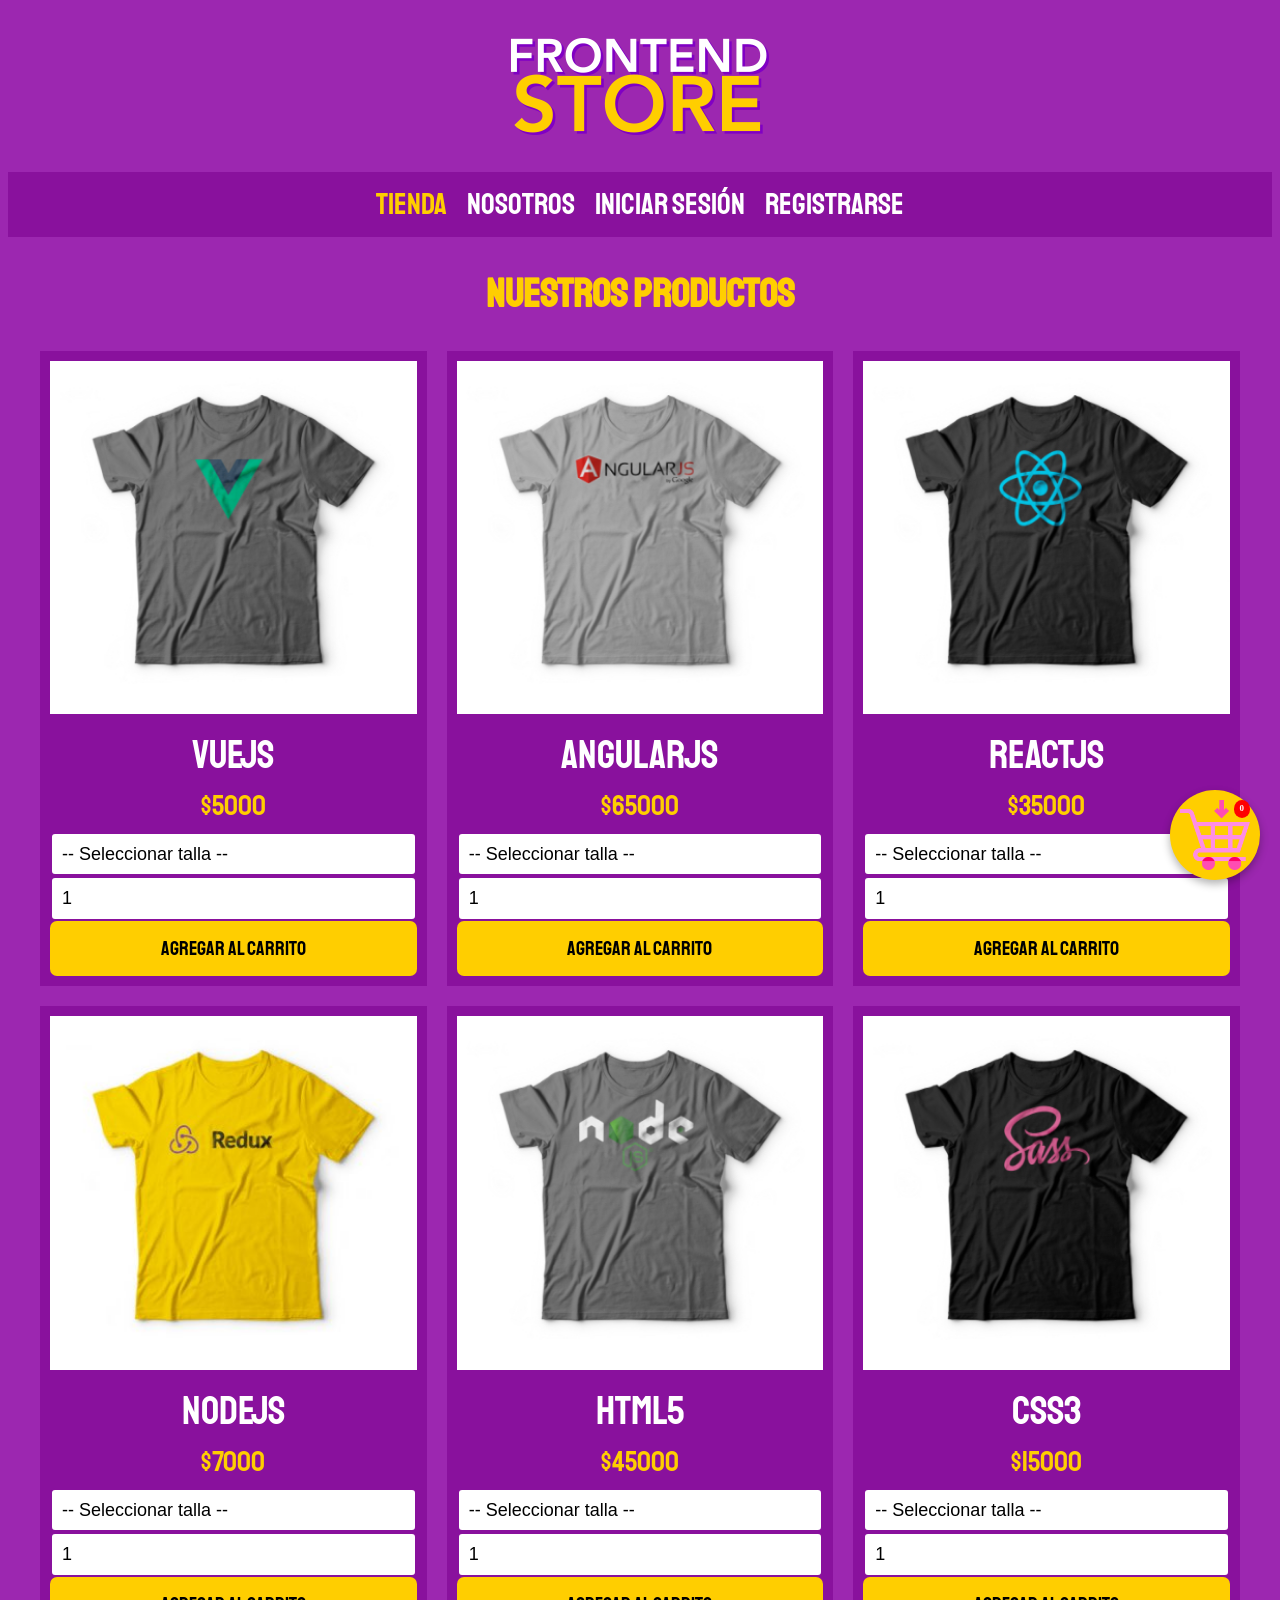
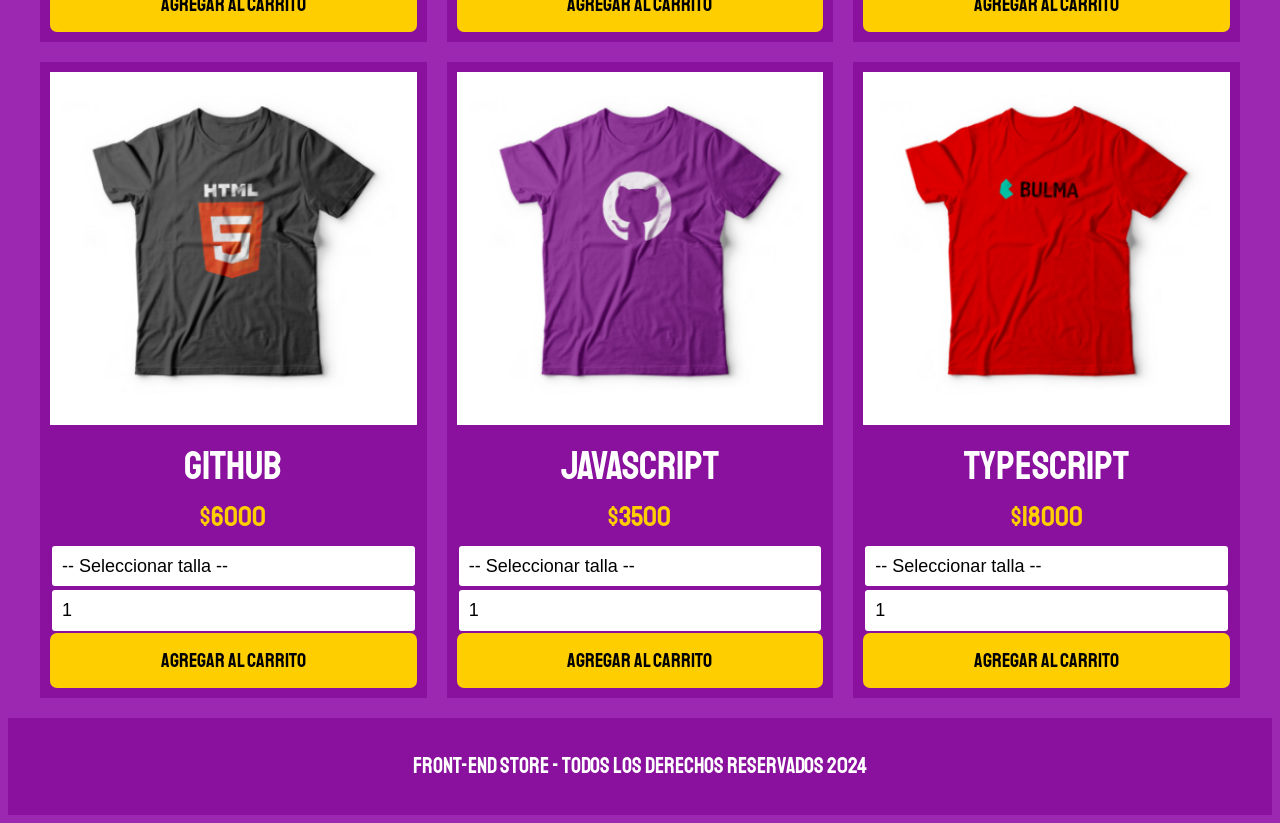
<file: Store-Friday-main/index.html>
<!DOCTYPE html>
<html lang="es">
<head>
    <meta charset="UTF-8" />
    <meta name="viewport" content="width=device-width, initial-scale=1.0"/>
    <title>FrontEnd Store</title>
    <link rel="stylesheet" href="./Css/normalize.css">
    <link rel="stylesheet" href="./Css/stely.css">
    <link href="https://fonts.googleapis.com/css2?family=Staatliches&display=swap" rel="stylesheet">
</head>

<a href="carrito.html" class="carrito-flotante">
    <img src="./img/carrito.png" alt="Carrito de compras" class="icono-carrito">
    <span id="contador-carrito">0</span>
</a>


<body>
    <header class="header">
        <a href="index.html">
            <img class="header__logo" src="./img/logo.png" alt="logotipo">
        </a>
    </header>

    <nav class="navegacion">
        <a class="navegacion__enlace navegacion__enlace--activo" href="index.html">Tienda</a>
        <a class="navegacion__enlace" href="nosotros.html">Nosotros</a>
        <a class="navegacion__enlace" href="Iniciar-sesion.html">Iniciar Sesión</a>
        <a class="navegacion__enlace" href="crear-cuenta.html">Registrarse</a>
    </nav>

    <main class="contenedor">
        <h1>Nuestros productos</h1>

        <div class="grid">

            
            <div class="producto">
                <img class="producto__imagen" src="./img/1.jpg" alt="VueJS">
                <div class="producto__informacion">
                    <p class="producto__nombre">VueJS</p>
                    <p class="producto__precio">$5000</p>

                    <form class="formulario agregar-carrito" data-nombre="VueJS" data-precio="5000">
                        <select class="formulario__campo talla" required>
                            <option disabled selected value="">-- Seleccionar talla --</option>
                            <option value="M">M</option>
                            <option value="L">L</option>
                            <option value="XL">XL</option>
                        </select>
                        <input class="formulario__campo cantidad" type="number" min="1" value="1" />
                        <input class="formulario__submit" type="submit" value="Agregar al carrito" />
                    </form>
                </div>
            </div>

            
            <div class="producto">
                <img class="producto__imagen" src="./img/2.jpg" alt="AngularJS">
                <div class="producto__informacion">
                    <p class="producto__nombre">AngularJS</p>
                    <p class="producto__precio">$65000</p>

                    <form class="formulario agregar-carrito" data-nombre="AngularJS" data-precio="65000">
                        <select class="formulario__campo talla" required>
                            <option disabled selected value="">-- Seleccionar talla --</option>
                            <option value="M">M</option>
                            <option value="L">L</option>
                            <option value="XL">XL</option>
                        </select>
                        <input class="formulario__campo cantidad" type="number" min="1" value="1" />
                        <input class="formulario__submit" type="submit" value="Agregar al carrito" />
                    </form>
                </div>
            </div>

            
            <div class="producto">
                <img class="producto__imagen" src="./img/3.jpg" alt="ReactJS">
                <div class="producto__informacion">
                    <p class="producto__nombre">ReactJS</p>
                    <p class="producto__precio">$35000</p>

                    <form class="formulario agregar-carrito" data-nombre="ReactJS" data-precio="35000">
                        <select class="formulario__campo talla" required>
                            <option disabled selected value="">-- Seleccionar talla --</option>
                            <option value="M">M</option>
                            <option value="L">L</option>
                            <option value="XL">XL</option>
                        </select>
                        <input class="formulario__campo cantidad" type="number" min="1" value="1" />
                        <input class="formulario__submit" type="submit" value="Agregar al carrito" />
                    </form>
                </div>
            </div>

            
            <div class="producto">
                <img class="producto__imagen" src="./img/4.jpg" alt="NodeJS">
                <div class="producto__informacion">
                    <p class="producto__nombre">NodeJS</p>
                    <p class="producto__precio">$7000</p>

                    <form class="formulario agregar-carrito" data-nombre="NodeJS" data-precio="7000">
                        <select class="formulario__campo talla" required>
                            <option disabled selected value="">-- Seleccionar talla --</option>
                            <option value="M">M</option>
                            <option value="L">L</option>
                            <option value="XL">XL</option>
                        </select>
                        <input class="formulario__campo cantidad" type="number" min="1" value="1" />
                        <input class="formulario__submit" type="submit" value="Agregar al carrito" />
                    </form>
                </div>
            </div>

            
            <div class="producto">
                <img class="producto__imagen" src="./img/5.jpg" alt="HTML5">
                <div class="producto__informacion">
                    <p class="producto__nombre">HTML5</p>
                    <p class="producto__precio">$45000</p>

                    <form class="formulario agregar-carrito" data-nombre="HTML5" data-precio="45000">
                        <select class="formulario__campo talla" required>
                            <option disabled selected value="">-- Seleccionar talla --</option>
                            <option value="M">M</option>
                            <option value="L">L</option>
                            <option value="XL">XL</option>
                        </select>
                        <input class="formulario__campo cantidad" type="number" min="1" value="1" />
                        <input class="formulario__submit" type="submit" value="Agregar al carrito" />
                    </form>
                </div>
            </div>

            
            <div class="producto">
                <img class="producto__imagen" src="./img/6.jpg" alt="CSS3">
                <div class="producto__informacion">
                    <p class="producto__nombre">CSS3</p>
                    <p class="producto__precio">$15000</p>

                    <form class="formulario agregar-carrito" data-nombre="CSS3" data-precio="15000">
                        <select class="formulario__campo talla" required>
                            <option disabled selected value="">-- Seleccionar talla --</option>
                            <option value="M">M</option>
                            <option value="L">L</option>
                            <option value="XL">XL</option>
                        </select>
                        <input class="formulario__campo cantidad" type="number" min="1" value="1" />
                        <input class="formulario__submit" type="submit" value="Agregar al carrito" />
                    </form>
                </div>
            </div>

            
            <div class="producto">
                <img class="producto__imagen" src="./img/7.jpg" alt="GitHub">
                <div class="producto__informacion">
                    <p class="producto__nombre">GitHub</p>
                    <p class="producto__precio">$6000</p>

                    <form class="formulario agregar-carrito" data-nombre="GitHub" data-precio="6000">
                        <select class="formulario__campo talla" required>
                            <option disabled selected value="">-- Seleccionar talla --</option>
                            <option value="M">M</option>
                            <option value="L">L</option>
                            <option value="XL">XL</option>
                        </select>
                        <input class="formulario__campo cantidad" type="number" min="1" value="1" />
                        <input class="formulario__submit" type="submit" value="Agregar al carrito" />
                    </form>
                </div>
            </div>

            
            <div class="producto">
                <img class="producto__imagen" src="./img/8.jpg" alt="JavaScript">
                <div class="producto__informacion">
                    <p class="producto__nombre">JavaScript</p>
                    <p class="producto__precio">$3500</p>

                    <form class="formulario agregar-carrito" data-nombre="JavaScript" data-precio="3500">
                        <select class="formulario__campo talla" required>
                            <option disabled selected value="">-- Seleccionar talla --</option>
                            <option value="M">M</option>
                            <option value="L">L</option>
                            <option value="XL">XL</option>
                        </select>
                        <input class="formulario__campo cantidad" type="number" min="1" value="1" />
                        <input class="formulario__submit" type="submit" value="Agregar al carrito" />
                    </form>
                </div>
            </div>

            
            <div class="producto">
                <img class="producto__imagen" src="./img/9.jpg" alt="TypeScript">
                <div class="producto__informacion">
                    <p class="producto__nombre">TypeScript</p>
                    <p class="producto__precio">$18000</p>

                    <form class="formulario agregar-carrito" data-nombre="TypeScript" data-precio="18000">
                        <select class="formulario__campo talla" required>
                            <option disabled selected value="">-- Seleccionar talla --</option>
                            <option value="M">M</option>
                            <option value="L">L</option>
                            <option value="XL">XL</option>
                        </select>
                        <input class="formulario__campo cantidad" type="number" min="1" value="1" />
                        <input class="formulario__submit" type="submit" value="Agregar al carrito" />
                    </form>
                </div>
            </div>

        </div>

        
    </main>

    <footer class="Footer">
        <p class="Footer__texto">Front-end store - Todos los derechos reservados 2024</p>
    </footer>

    
    <script src="Js/carrito.js"></script>

</body>
</html>
</file>
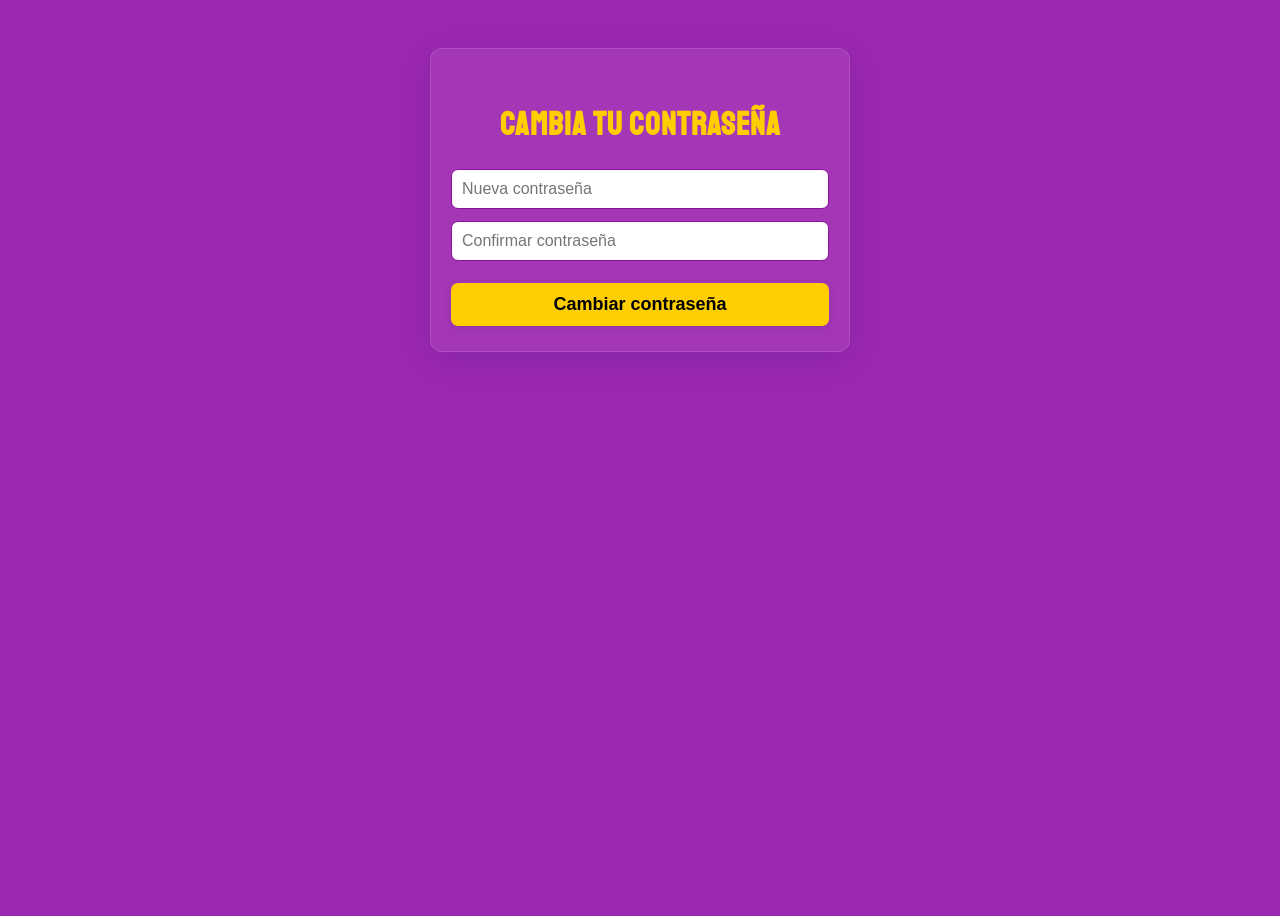
<file: Store-Friday-main/cambiar-contraseña.html>
<!DOCTYPE html>
<html lang="es">
<head>
    <meta charset="UTF-8">
    <meta name="viewport" content="width=device-width, initial-scale=1.0">
    <title>Cambiar Contraseña</title>
    <link rel="stylesheet" href="./Css/normalize.css">
    <link rel="stylesheet" href="./Css/stely.css">
    <link href="https://fonts.googleapis.com/css2?family=Staatliches&display=swap" rel="stylesheet">
</head>
<body>
    <form id="form-cambiar" class="formulario-pro">
        <section>
            <h2>Cambia tu contraseña</h2>
            <div>
                <input type="password" id="nueva-contrasena" placeholder="Nueva contraseña" required>
                <input type="password" id="confirmar-contrasena" placeholder="Confirmar contraseña" required>
                <input type="submit" value="Cambiar contraseña">
            </div>
        </section>
        <section id="mensaje-cambio"></section>
    </form>
    <script src="Js/cambiar-contrasena.js"></script>
</body>
</html>
</file>
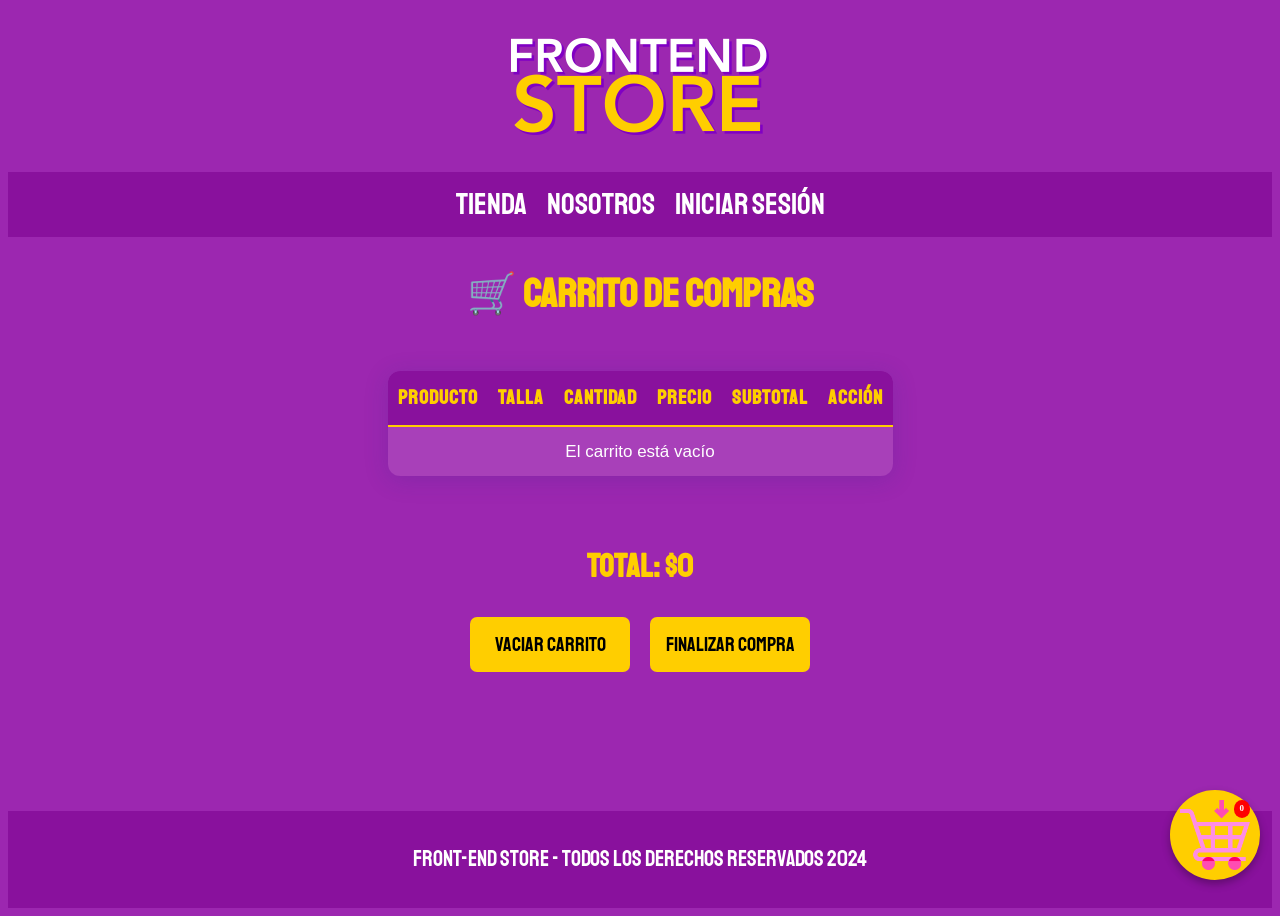
<file: Store-Friday-main/carrito.html>
<!DOCTYPE html>
<html lang="es">
<head>
    <meta charset="UTF-8">
    <meta name="viewport" content="width=device-width, initial-scale=1.0">
    <title>Mi Carrito</title>
    <link rel="stylesheet" href="./Css/normalize.css">
    <link rel="stylesheet" href="./Css/stely.css">
    <link href="https://fonts.googleapis.com/css2?family=Staatliches&display=swap" rel="stylesheet">
</head>

<a href="carrito.html" class="carrito-flotante">
    <img src="./img/carrito.png" alt="Carrito de compras" class="icono-carrito">
    <span id="contador-carrito">0</span>
</a>

<body>
    <header class="header">
        <a href="index.html">
            <img class="header__logo" src="./img/logo.png" alt="logotipo">
        </a>
    </header>

    <nav class="navegacion">
        <a class="navegacion__enlace" href="index.html">Tienda</a>
        <a class="navegacion__enlace" href="nosotros.html">Nosotros</a>
        <a class="navegacion__enlace" href="Iniciar-sesion.html">Iniciar Sesión</a>

    </nav>

    <main class="contenedor">
        <h1>🛒 Carrito de Compras</h1>

        <div class="grid grid--carrito">
            <table class="tabla-carrito">
                <thead>
                    <tr>
                        <th>Producto</th>
                        <th>Talla</th>
                        <th>Cantidad</th>
                        <th>Precio</th>
                        <th>Subtotal</th>
                        <th>Acción</th>
                    </tr>
                </thead>
                <tbody id="carrito-lista"></tbody>
            </table>
        </div>

        <h2 id="total-carrito">Total: $0</h2>

        <div class="acciones-carrito">
            <button class="formulario__submit acciones-carrito__btn" onclick="vaciarCarrito()">Vaciar carrito</button>
            <button class="formulario__submit acciones-carrito__btn" onclick="finalizarCompra()">Finalizar compra</button>
        </div>

        <script>
            function finalizarCompra() {
                const confirmar = confirm("¿Estás seguro de que deseas finalizar la compra?");
                if (confirmar) {
                    window.location.href = "pago.html";
                }
            }
        </script>
    </main>

    <footer class="Footer">
        <p class="Footer__texto">Front-end store - Todos los derechos reservados 2024</p>
    </footer>

    <script src="Js/carrito-pagina.js"></script>
</body>
</html>
</file>
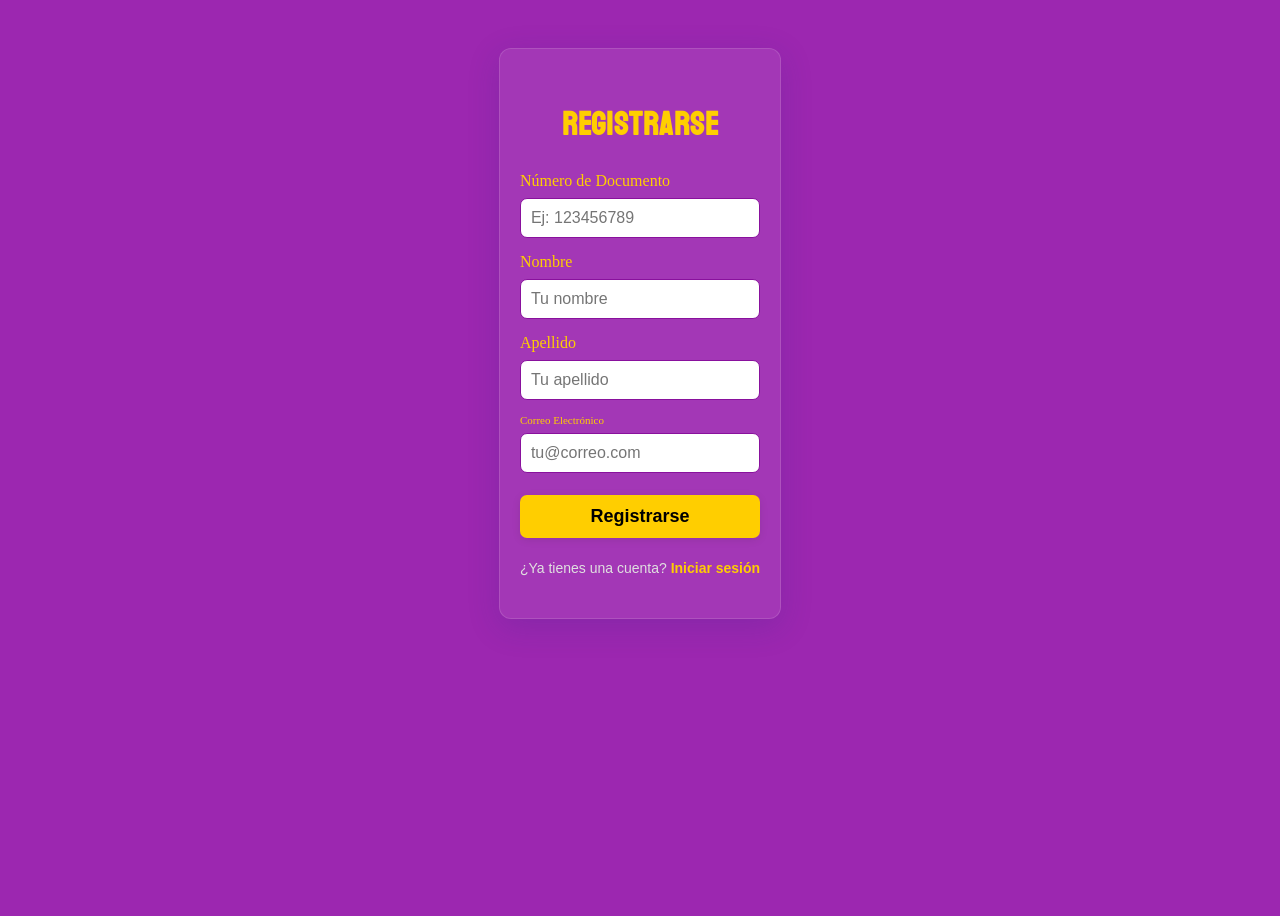
<file: Store-Friday-main/crear-cuenta.html>
<!DOCTYPE html>
<html lang="en">
<head>
    <meta charset="UTF-8">
    <meta name="viewport" content="width=device-width, initial-scale=1.0">
    <link rel="stylesheet" href="./Css/normalize.css">
    <link rel="stylesheet" href="./Css/stely.css">
    <link href="https://fonts.googleapis.com/css2?family=Staatliches&display=swap" rel="stylesheet">
    <title>FrontEnd Store - Registro</title>
</head>
<body>
    <form class="formulario-pro">
        <section>
            <h2>Registrarse</h2>
            <label for="documento">Número de Documento</label>
            <input type="text" id="documento" required placeholder="Ej: 123456789">

            <label for="nombre">Nombre</label>
            <input type="text" id="nombre" required placeholder="Tu nombre">

            <label for="apellido">Apellido</label>
            <input type="text" id="apellido" required placeholder="Tu apellido">

            <label for="email" style="color:#FFCE00;font-size:1.1rem;display:block;margin-bottom:0.5rem;">
                Correo Electrónico
            </label>
            <input type="email" id="email" required placeholder="tu@correo.com">
        </section>
        <section>
            <button type="submit">Registrarse</button>
            <p>¿Ya tienes una cuenta? 
                <a href="Iniciar-sesion.html" style="color:#FFCE00;font-weight:bold;">Iniciar sesión</a>
            </p>
        </section>
    </form>

    <script src="Js/registro.js"></script>
</body>
</html>
</file>
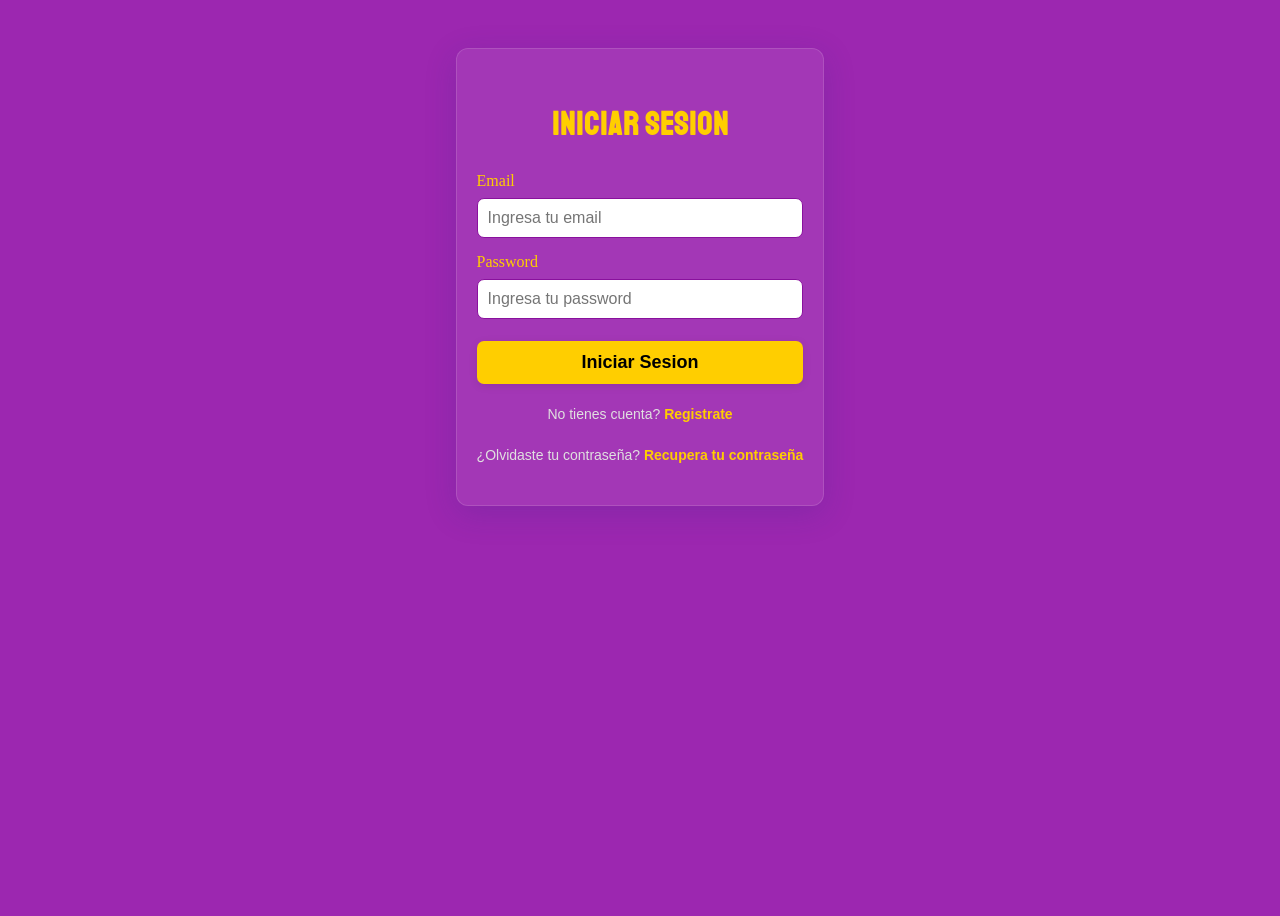
<file: Store-Friday-main/Iniciar-sesion.html>
<!DOCTYPE html>
<html lang="en">
<head>
    <meta charset="UTF-8">
    <meta name="viewport" content="width=device-width, initial-scale=1.0">
    <link rel="stylesheet" href="./Css/normalize.css">
    <link rel="stylesheet" href="./Css/stely.css">
    <link href="https://fonts.googleapis.com/css2?family=Staatliches&display=swap" rel="stylesheet">
    <title>FrontEnd Store</title>
</head>
<body>
    <form class="formulario-pro">
        <section>
            <h2>Iniciar Sesion</h2>
            <div>
                <label for="email">Email</label>
                <input type="email" placeholder="Ingresa tu email" id="email">
            </div>
            <div>
                <label for="password">Password</label>
                <input type="password" placeholder="Ingresa tu password" id="password">
            </div>
            <input type="submit" value="Iniciar Sesion">
            <p class="no-cuenta">
                No tienes cuenta?
                <a href="crear-cuenta.html">Registrate</a>
            </p>
            <p>¿Olvidaste tu contraseña?
                 <a href="recupera-contraseña.html">Recupera tu contraseña</a></p>
        </section>
    </form>
    <script src="./Js/login.js"></script>

</body>
</html>
</file>
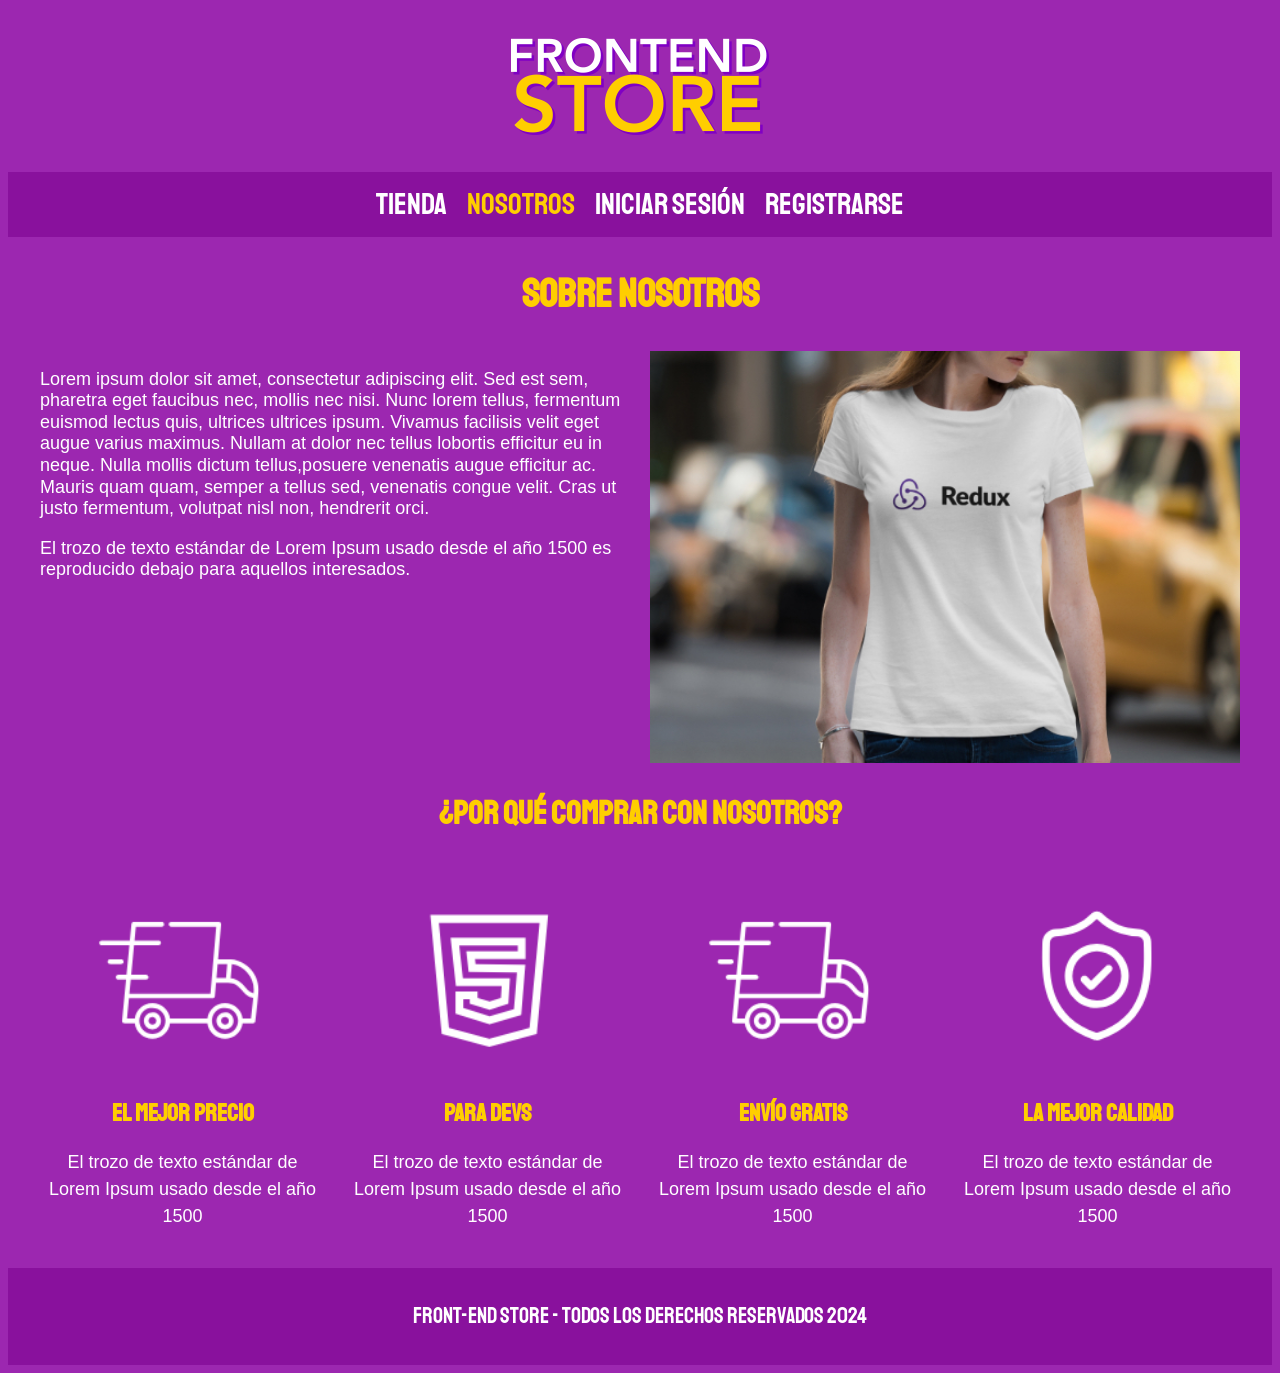
<file: Store-Friday-main/nosotros.html>
<!DOCTYPE html>
<html lang="en">
<head>
    <meta charset="UTF-8">
    <meta name="viewport" content="width=device-width, initial-scale=1.0">
    <title>FrontEnd Store</title>
    <link rel="stylesheet" href="./Css/normalize.css">
    <link rel="stylesheet" href="./Css/stely.css">
    <link href="https://fonts.googleapis.com/css2?family=Staatliches&display=swap" rel="stylesheet">
</head>
<body>
    <header class="header">
        <a href="index.html">
            <img class="header__logo" src="./img/logo.png" alt="logotipo">
        </a>
    </header>    

    <nav class="navegacion">
        <a class="navegacion__enlace" href="index.html">Tienda</a>
        <a class="navegacion__enlace navegacion__enlace--activo" href="nosotros.html">Nosotros</a>
        <a class="navegacion__enlace" href="Iniciar-sesion.html" id="link-sesion">Iniciar Sesión</a>
        <a class="navegacion__enlace" href="crear-cuenta.html" id="link-registro">Registrarse</a>
    </nav>

    <main class="contenedor">
        <h1>Sobre Nosotros</h1>

        <div class="nosotros">
            <div class="nosotros__contenido">
                <p>
                    Lorem ipsum dolor sit amet, consectetur adipiscing elit. Sed est sem, pharetra eget faucibus nec, 
                    mollis nec nisi. Nunc lorem tellus, fermentum euismod lectus quis, ultrices ultrices ipsum. 
                    Vivamus facilisis velit eget augue varius maximus. Nullam at dolor nec tellus lobortis efficitur eu in neque. 
                    Nulla mollis dictum tellus,posuere venenatis augue efficitur ac. Mauris quam quam, semper a tellus sed, 
                    venenatis congue velit. Cras ut justo fermentum, volutpat nisl non, hendrerit orci. 
                </p>
                <p>
                    El trozo de texto estándar de Lorem Ipsum usado desde el año 1500 es reproducido debajo para aquellos interesados.
                </p>
            </div>
            <img class="nosotros__imagen" src="./img/nosotros.jpg" alt="nosotros">
        </div>
    </main>  
    
    <section class="contenedor comprar">
        <h2 class="comprar__titulo">¿Por qué comprar con nosotros?</h2>

        <div class="bloques">
            <div class="bloque">
                <img class="bloque__imagen" src="./img/icono_3.png" alt="porque comprar con nosotros">
                <h3 class="bloque__titulo">El mejor precio</h3>
                <p>El trozo de texto estándar de Lorem Ipsum usado desde el año 1500</p>
            </div>
        
            <div class="bloque">
                <img class="bloque__imagen" src="./img/icono_2.png" alt="porque comprar con nosotros">
                <h3 class="bloque__titulo">Para Devs</h3>
                <p>El trozo de texto estándar de Lorem Ipsum usado desde el año 1500</p>
            </div>
        
            <div class="bloque">
                <img class="bloque__imagen" src="./img/icono_3.png" alt="porque comprar con nosotros">
                <h3 class="bloque__titulo">Envío gratis</h3> 
                <p>El trozo de texto estándar de Lorem Ipsum usado desde el año 1500</p>
            </div>
       
            <div class="bloque">
                <img class="bloque__imagen" src="./img/icono_4.png" alt="porque comprar con nosotros">
                <h3 class="bloque__titulo">La mejor calidad</h3>
                <p>El trozo de texto estándar de Lorem Ipsum usado desde el año 1500</p>
            </div>
        </div>
    </section>

    <footer class="Footer">
        <p class="Footer__texto">Front-end store - Todos los derechos reservados 2024</p>
    </footer>   

    
    <script src="./Js/sesion.js"></script>
</body>
</html>
</file>
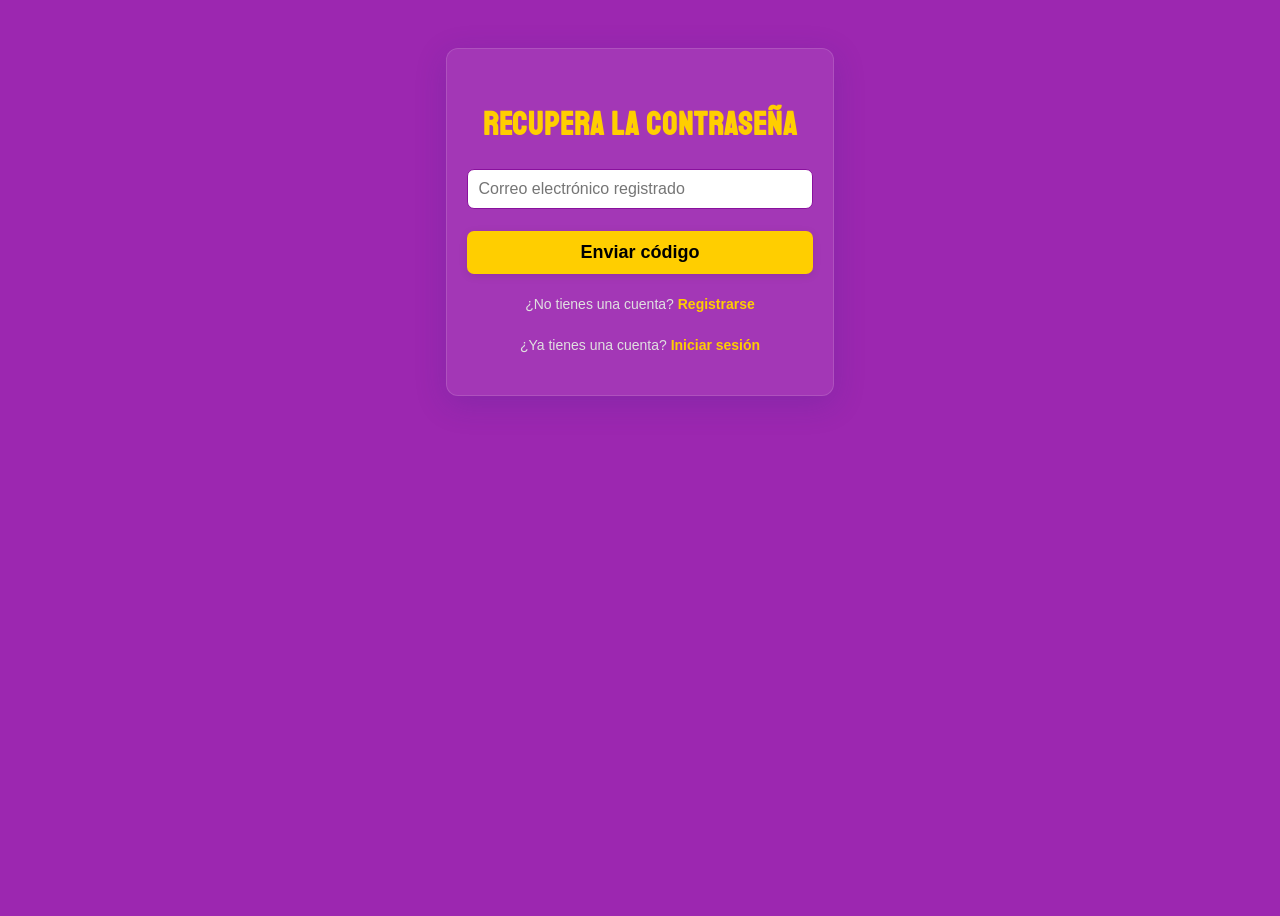
<file: Store-Friday-main/recupera-contraseña.html>
<!DOCTYPE html>
<html lang="en">
<head>
    <meta charset="UTF-8">
    <meta name="viewport" content="width=device-width, initial-scale=1.0">
    <title>Recuperar Contraseña</title>
    <link rel="stylesheet" href="./Css/normalize.css">
    <link rel="stylesheet" href="./Css/stely.css">
    <link href="https://fonts.googleapis.com/css2?family=Staatliches&display=swap" rel="stylesheet">
</head>
<body>
    <form id="form-recuperar" class="formulario-pro">
        <section>
            <h2>Recupera la contraseña</h2>
            <div>
                <input type="email" id="email" placeholder="Correo electrónico registrado" required>
                <input type="submit" value="Enviar código">
            </div>
        </section>
        <section>
            <p>¿No tienes una cuenta? <a href="crear-cuenta.html">Registrarse</a></p>
            <p>¿Ya tienes una cuenta? <a href="Iniciar-sesion.html">Iniciar sesión</a></p>
        </section>
    </form>

    
    <script src="Js/recuperar.js"></script>
</body>
</html>
</file>
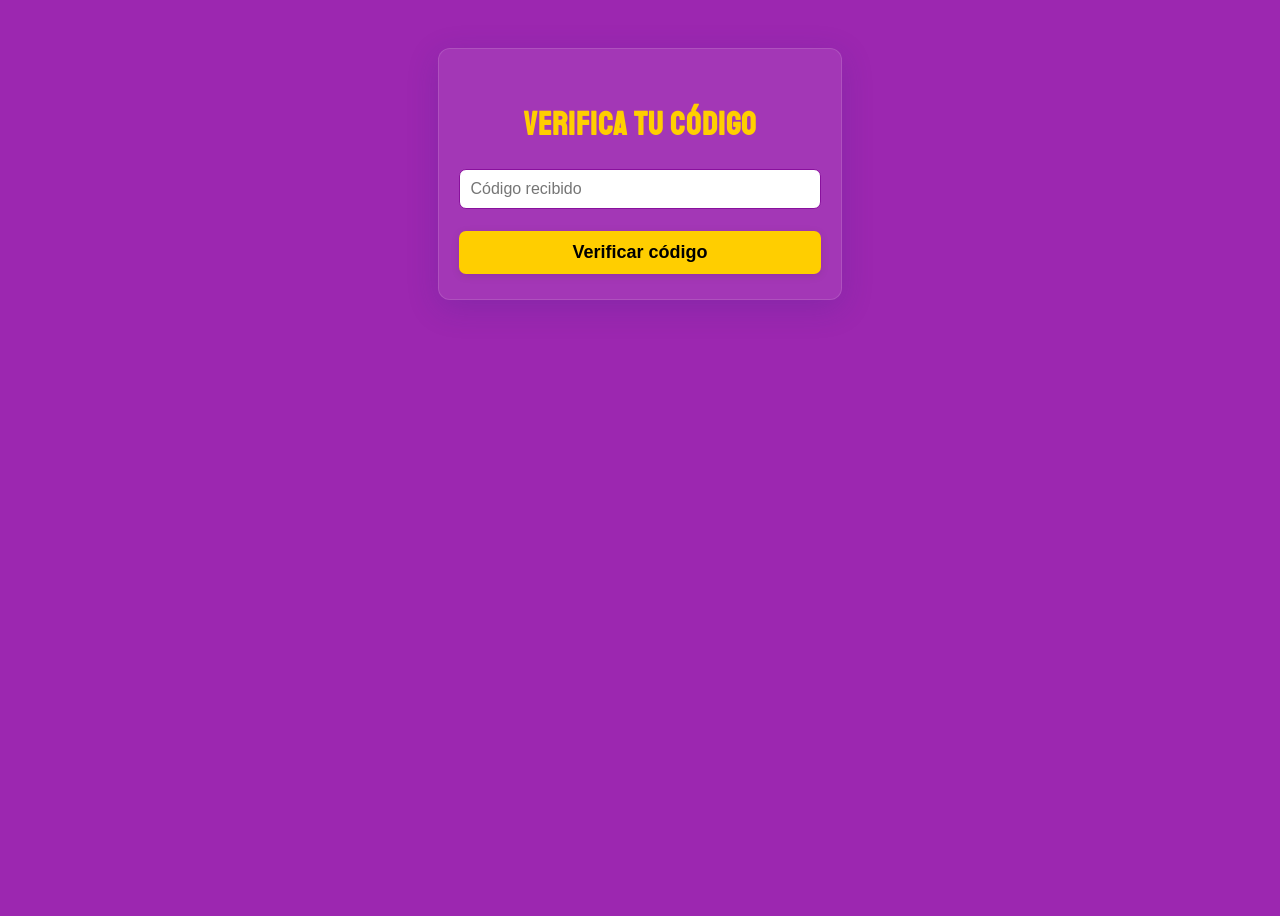
<file: Store-Friday-main/verificar-codigo.html>
<!DOCTYPE html>
<html lang="es">
<head>
    <meta charset="UTF-8">
    <meta name="viewport" content="width=device-width, initial-scale=1.0">
    <title>Verificar Código de Recuperación</title>
    <link rel="stylesheet" href="./Css/normalize.css">
    <link rel="stylesheet" href="./Css/stely.css">
    <link href="https://fonts.googleapis.com/css2?family=Staatliches&display=swap" rel="stylesheet">
</head>
<body>
    <form id="form-verificar" class="formulario-pro">
        <section>
            <h2>Verifica tu código</h2>
            <div>
                <input type="text" id="codigo" placeholder="Código recibido" required>
                <input type="submit" value="Verificar código">
            </div>
        </section>
        <section id="mensaje-verificacion"></section>
    </form>
    <script src="Js/verificar-codigo.js"></script>
</body>
</html>
</file>
<file: Store-Friday-main/Css/stely.css>
:root {
    --primario: #9c27b0;
    --primarioOscuro: #89119d;
    --secundario: #FFCE00;
    --secundarioOscuro: #232722;
    /* corregido */
    --negro: #000;
    --blanco: #FFF;
    --fuentePrincipal: "Staatliches", cursive;
}

html {
    box-sizing: border-box;
    font-size: 62.5%;
}

*,
*:before,
*:after {
    box-sizing: inherit;
}

/** Globales **/
body {
    background-color: var(--primario);
    font-size: 1.6rem;
    line-height: 1.5;
    min-height: 100vh;
    display: flex;
    flex-direction: column;
}

p {
    font-size: 1.8rem;
    font-family: Arial, Helvetica, sans-serif;
    color: var(--blanco);
}

a {
    text-decoration: none;
}

img {
    width: 100%;
}

.contenedor {
    max-width: 120rem;
    margin: 0 auto;
    flex: 1;
}

h1,
h2,
h3 {
    text-align: center;
    color: var(--secundario);
    font-family: var(--fuentePrincipal);
}

h1 {
    font-size: 4rem;
}

h2 {
    font-size: 3.2rem;
}

h3 {
    font-size: 2.4rem;
}

/** Header **/
.header {
    display: flex;
    justify-content: center;
}

.header__logo {
    margin: 3rem 0rem;
}

/** Footer **/
.Footer {
    background-color: var(--primarioOscuro);
    padding: 1rem 0rem;
    margin-top: 2rem;
}

.Footer__texto {
    font-family: var(--fuentePrincipal);
    text-align: center;
    font-size: 2.2rem;
    color: var(--blanco);
}

/** Navegacion **/
.navegacion {
    background-color: var(--primarioOscuro);
    padding: 1rem 0rem;
    display: flex;
    justify-content: center;
    gap: 2rem;
}

.navegacion__enlace {
    font-family: var(--fuentePrincipal);
    color: var(--blanco);
    font-size: 3rem;
}

.navegacion__enlace--activo,
.navegacion__enlace:hover {
    color: var(--secundario);
}

/** Grid **/
.grid {
    display: grid;
    grid-template-columns: repeat(2, 1fr);
    gap: 2rem;
}

@media (min-width: 768px) {
    .grid {
        grid-template-columns: repeat(3, 1fr);
    }
}

/** Producto **/
.producto {
    background-color: var(--primarioOscuro);
    padding: 1rem;
}

.producto__nombre {
    font-size: 4rem;
    color: var(--blanco);
}

.producto__precio {
    font-size: 2.8rem;
    color: var(--secundario);
}

.producto__nombre,
.producto__precio {
    font-family: var(--fuentePrincipal);
    text-align: center;
    margin: 1rem 0;
    line-height: 1.2;
}

/** Gráficos **/
.grafico {
    min-height: 30rem;
    background-repeat: no-repeat;
    background-size: cover;
    grid-column: 1 / 3;
}

.grafico--camisas {
    grid-row: 2 / 3;
    background-image: url(../img/grafico1.jpg);
}

.grafico--node {
    background-image: url(../img/grafico2.jpg);
    grid-row: 8 / 9;
}

@media (min-width: 768px) {
    .grafico--node {
        grid-row: 5 / 6;
        grid-column: 2 / 4;
    }
}

/** Nosotros **/
.nosotros {
    display: grid;
    grid-template-rows: repeat(2, auto);
}

@media (min-width: 768px) {
    .nosotros {
        grid-template-columns: repeat(2, 1fr);
        column-gap: 2rem;
    }
}

.nosotros__imagen {
    grid-row: 1 / 2;
}

@media (min-width: 768px) {
    .nosotros__imagen {
        grid-column: 2 / 3;
    }
}

.nosotros__contenido {
    font-family: var(--fuentePrincipal);
    color: var(--blanco);
    line-height: 1.2;
}

/** bloques **/
.bloques {
    display: grid;
    grid-template-columns: repeat(2, 1fr);
    gap: 2rem;
}

@media (min-width: 760px) {
    .bloques {
        grid-template-columns: repeat(4, 1fr);
    }
}

.bloque {
    text-align: center;
}

.bloque__titulo {
    margin: 0;
}

/** Pagina del producto **/
.camisa {
    padding: 2rem;
}

@media (min-width: 768px) {
    .camisa {
        display: grid;
        grid-template-columns: repeat(2, 1fr);
        gap: 2rem;
    }
}

.formulario__campo {
    border: 0.2rem solid var(--primarioOscuro);
    background-color: var(--blanco);
    color: var(--negro);
    /* corregido */
    font-size: 1.8rem;
    font-family: Arial, Helvetica, sans-serif;
    padding: 1rem;
    border-radius: 0.5rem;
    appearance: none;
    width: 100%;
}

option {
    background-color: var(--blanco);
    color: var(--negro);
}

.formulario__submit {
    background-color: var(--secundario);
    border: none;
    font-size: 2rem;
    font-family: var(--fuentePrincipal);
    padding: 1.5rem;
    transition: background-color .3s ease;
    width: 100%;
    /* corregido */
    border-radius: 0.7rem;
}

.formulario__submit:hover {
    cursor: pointer;
    background-color: #e6b800;
}

/* === Formularios profesionales === */
.formulario-pro {
    max-width: 420px;
    margin: 4rem auto;
    background: rgba(255, 255, 255, 0.08);
    padding: 2.5rem 2rem;
    border-radius: 1.2rem;
    box-shadow: 0 8px 32px 0 rgba(31, 38, 135, 0.18);
    backdrop-filter: blur(2px);
    border: 1px solid rgba(255, 255, 255, 0.13);
}

.formulario-pro h2 {
    text-align: center;
    color: var(--secundario);
    font-family: var(--fuentePrincipal);
    margin-bottom: 2rem;
    letter-spacing: 1px;
}

.formulario-pro label {
    color: var(--secundario);
    font-size: 1.6rem;
    display: block;
    margin-bottom: 0.5rem;
}

.formulario-pro input[type="text"],
.formulario-pro input[type="email"],
.formulario-pro input[type="password"] {
    width: 100%;
    margin-bottom: 1.2rem;
    border-radius: 0.7rem;
    border: 1px solid var(--primarioOscuro);
    background: var(--blanco);
    /* corregido */
    color: var(--negro);
    /* corregido */
    padding: 1rem;
    font-size: 1.6rem;
    outline: none;
}

.formulario-pro button,
.formulario-pro input[type="submit"] {
    width: 100%;
    border-radius: 0.7rem;
    margin-top: 1rem;
    background: var(--secundario);
    color: var(--negro);
    font-weight: bold;
    box-shadow: 0 2px 8px rgba(0, 0, 0, 0.1);
    padding: 1.1rem 0;
    font-size: 1.8rem;
    border: none;
    cursor: pointer;
    transition: background 0.2s;
}

.formulario-pro p {
    text-align: center;
    margin-top: 2rem;
    color: #e0e0e0;
    font-size: 1.4rem;
}

.formulario-pro a {
    color: var(--secundario);
    font-weight: bold;
    transition: color 0.2s;
}

.formulario-pro a:hover {
    color: #fff;
    text-decoration: underline;
}

.carrito-flotante {
    position: fixed;
    bottom: 20px;
    /* flotante en parte inferior */
    right: 20px;
    width: 90px;
    height: 90px;
    border-radius: 90%;
    background-color: #FFCE00;
    /* amarillo */
    box-shadow: 0px 4px 8px rgba(0, 0, 0, 0.3);
    display: flex;
    align-items: center;
    justify-content: center;
    text-decoration: none;
    z-index: 2000;
    transition: transform 0.2s ease, box-shadow 0.2s ease;
}

.carrito-flotante:hover {
    transform: scale(1.1);
    box-shadow: 0px 6px 12px rgba(0, 0, 0, 0.4);
}

.icono-carrito {
    width: 70px;
    height: 70px;
}

#contador-carrito {
    position: absolute;
    top: 10px;
    right: 10px;
    background: red;
    color: white;
    font-size: 0.9rem;
    font-weight: bold;
    padding: 2px 6px;
    border-radius: 50%;
}

/* Carrito de compras */
.grid--carrito {
    display: flex;
    justify-content: center;
    align-items: center;
    width: 100%;
    margin: 0 auto;
    padding: 2rem 0;
}

.tabla-carrito {
    max-width: 700px;
    margin: 0 auto;
}

/* Tabla carrito profesional */
.tabla-carrito {
    width: 100%;
    border-collapse: separate;
    border-spacing: 0;
    background: rgba(255, 255, 255, 0.08);
    box-shadow: 0 4px 24px 0 rgba(31, 38, 135, 0.18);
    border-radius: 1.2rem;
    overflow: hidden;
    margin-bottom: 2rem;
}

.tabla-carrito th,
.tabla-carrito td {
    padding: 1.2rem 1rem;
    text-align: center;
    font-size: 1.7rem;
}

.tabla-carrito th {
    background: var(--primarioOscuro);
    color: var(--secundario);
    font-family: var(--fuentePrincipal);
    font-size: 2rem;
    letter-spacing: 1px;
    border-bottom: 2px solid var(--secundario);
}

.tabla-carrito td {
    background: rgba(255, 255, 255, 0.04);
    color: var(--blanco);
    font-family: Arial, Helvetica, sans-serif;
    border-bottom: 1px solid rgba(255, 255, 255, 0.13);
}

.tabla-carrito tr:last-child td {
    border-bottom: none;
}

.tabla-carrito button {
    background: #e74c3c;
    color: #fff;
    border: none;
    border-radius: 0.5rem;
    padding: 0.7rem 1.2rem;
    font-size: 1.5rem;
    cursor: pointer;
    transition: background 0.2s;
}

.tabla-carrito button:hover {
    background: #c0392b;
}

/* Acciones carrito */
.acciones-carrito {
    display: flex;
    justify-content: center;
    gap: 2rem;
    margin-top: 2rem;
}

.acciones-carrito__btn {
    width: auto;
    min-width: 160px;
    max-width: 220px;
}
</file>
